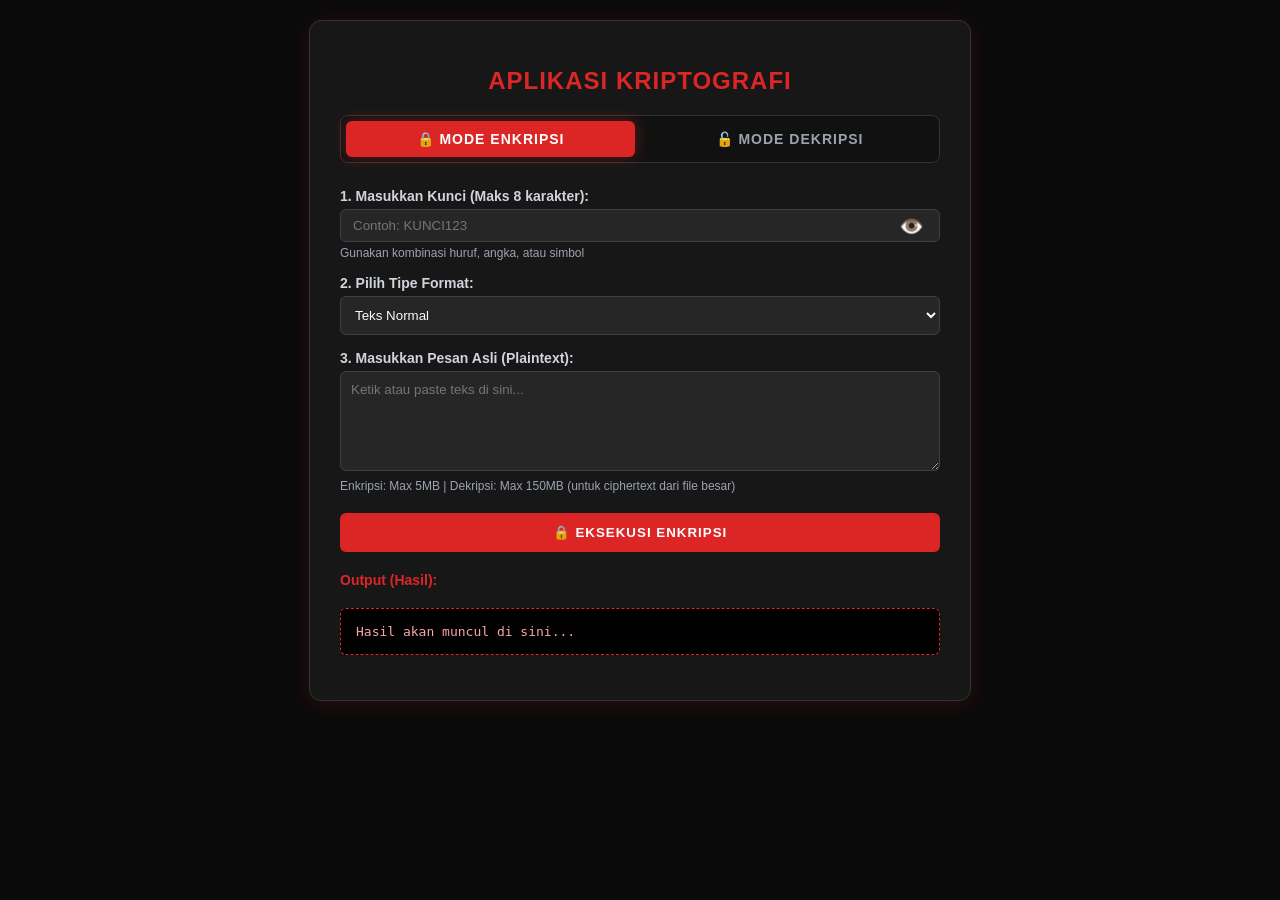
<file: index.html>
<!DOCTYPE html>
<html lang="id">
<head>
    <meta charset="UTF-8">
    <meta name="viewport" content="width=device-width, initial-scale=1.0">
    <title>Aplikasi Kriptografi</title>
    <link rel="stylesheet" href="style.css">
</head>
<body>

<div class="container">
    <h1>Aplikasi Kriptografi</h1>
    <p class="subtitle"></p>

    <div class="tabs" role="tablist" aria-label="Mode operasi enkripsi atau dekripsi">
        <button id="tabEncrypt" class="tab-btn active" role="tab" aria-selected="true" aria-controls="encrypt-content" onclick="switchMode('encrypt')">🔒 MODE ENKRIPSI</button>
        <button id="tabDecrypt" class="tab-btn" role="tab" aria-selected="false" aria-controls="decrypt-content" onclick="switchMode('decrypt')">🔓 MODE DEKRIPSI</button>
    </div>

    <div class="form-group">
        <label for="secretKey">1. Masukkan Kunci (Maks 8 karakter):</label>
        <!-- FITUR 1: Password toggle container -->
        <div class="password-group">
            <input type="password" id="secretKey" placeholder="Contoh: KUNCI123" maxlength="8" aria-label="Masukkan kunci enkripsi maksimal 8 karakter" aria-describedby="keyHelp" autocomplete="off">
            <button type="button" id="togglePasswordBtn" class="password-toggle-btn" aria-label="Tampilkan atau sembunyikan kunci" role="button" aria-pressed="false" title="Tampilkan kunci">👁️</button>
        </div>
        <small id="keyHelp" style="color: #9ca3af; font-size: 12px; display: block; margin-top: 4px;">Gunakan kombinasi huruf, angka, atau simbol</small>
    </div>

    <div class="form-group">
        <label for="inputType">2. Pilih Tipe Format:</label>
        <select id="inputType" onchange="toggleInput()" aria-label="Pilih format input: Teks Normal, File Gambar, atau File Teks">
            <option value="text">Teks Normal</option>
            <option value="image" id="optionImage">File Gambar (.png / .jpg)</option>
            <option value="txt">File Teks (.txt)</option>
        </select>
    </div>

    <div class="form-group" id="fileInputGroup" style="display: none;">
        <label for="inputFile" id="fileInputLabel">3. Unggah File Gambar:</label>
        <input type="file" id="inputFile" accept="image/*" style="padding: 6px;" aria-label="Unggah file gambar untuk dienkripsi" aria-describedby="fileHelp">
        <small id="fileHelp" style="color: #9ca3af; font-size: 12px; display: block; margin-top: 4px;">Maksimal 50MB. Format: PNG, JPG, JPEG, GIF, WebP</small>
        <img id="imagePreview" alt="Preview gambar yang dipilih">
    </div>

    <div class="form-group" id="txtFileInputGroup" style="display: none;">
        <label for="inputTxtFile" id="txtFileInputLabel">3. Unggah File Teks (.txt):</label>
        <input type="file" id="inputTxtFile" accept=".txt,text/plain" style="padding: 6px;" aria-label="Unggah file teks untuk dienkripsi atau dekripsi" aria-describedby="txtFileHelp">
        <small id="txtFileHelp" style="color: #9ca3af; font-size: 12px; display: block; margin-top: 4px;">Maksimal 10MB</small>
        <div id="txtFilePreview" style="margin-top: 10px; padding: 10px; background: var(--surface); border-radius: 4px; display: none; max-height: 200px; overflow-y: auto; color: var(--text); white-space: pre-wrap; word-break: break-all; font-size: 12px;" role="region" aria-label="Preview konten file teks"></div>
    </div>

    <div class="form-group" id="textInputGroup">
        <label for="inputText" id="textInputLabel">3. Masukkan Pesan:</label>
        <textarea id="inputText" placeholder="Ketik atau paste teks di sini..." autocomplete="off" aria-describedby="textHelp" aria-label="Masukkan atau paste pesan untuk dienkripsi/dekripsi"></textarea>
        <small id="textHelp" style="color: #9ca3af; font-size: 12px; display: block; margin-top: 4px;">Enkripsi: Max 5MB | Dekripsi: Max 150MB (untuk ciphertext dari file besar)</small>
    </div>

    <div class="btn-group">
        <button id="btnEncrypt" class="btn-encrypt" onclick="processData('encrypt')">🔒 EKSEKUSI ENKRIPSI</button>
        <button id="btnDecrypt" class="btn-decrypt" onclick="processData('decrypt')" style="display: none;">🔓 EKSEKUSI DEKRIPSI</button>
    </div>

    <label style="margin-top: 20px; color: var(--primary);">Output (Hasil):</label>
    <div id="outputArea" role="region" aria-label="Hasil enkripsi atau dekripsi" aria-live="polite" aria-atomic="true" tabindex="0">Hasil akan muncul di sini...</div>
    <img id="outputImage" style="max-width: 100%; margin-top: 10px; border-radius: 6px; display: none; border: 1px solid var(--primary);" alt="Gambar hasil dekripsi" tabindex="0">
    
    <!-- C3: Image metadata info -->
    <div id="imagePreviewInfo" style="display: none; font-size: 12px; color: #9ca3af; margin-top: 8px;" role="status" aria-live="polite"></div>
    
    <!-- FITUR 2: Decryption metadata display -->
    <div id="decryptionMetadataArea" class="metadata-info" style="display: none; font-size: 12px; color: #9ca3af; margin-top: 8px;" role="status" aria-live="polite" aria-label="Metadata hasil dekripsi"></div>
    
    <!-- Notifikasi inline untuk copy success -->
    <div id="copyNotification" style="display: none; margin-top: 10px; padding: 12px; background-color: #10b981; color: white; border-radius: 6px; text-align: center; font-size: 14px; font-weight: bold;" role="status" aria-live="assertive" aria-atomic="true">
        ✅ Output berhasil dicopy ke clipboard!
    </div>
    
    <div class="btn-group" style="margin-top: 15px;">
        <button id="btnCopy" class="btn-encrypt" onclick="copyOutput()" style="display: none; flex: 1;">📋 COPY OUTPUT</button>
        <button id="btnDownload" class="btn-encrypt" onclick="downloadOutput()" style="display: none; flex: 1;">📥 DOWNLOAD OUTPUT</button>
    </div>
</div>

<script src="script.js"></script>

</body>
</html>
</file>
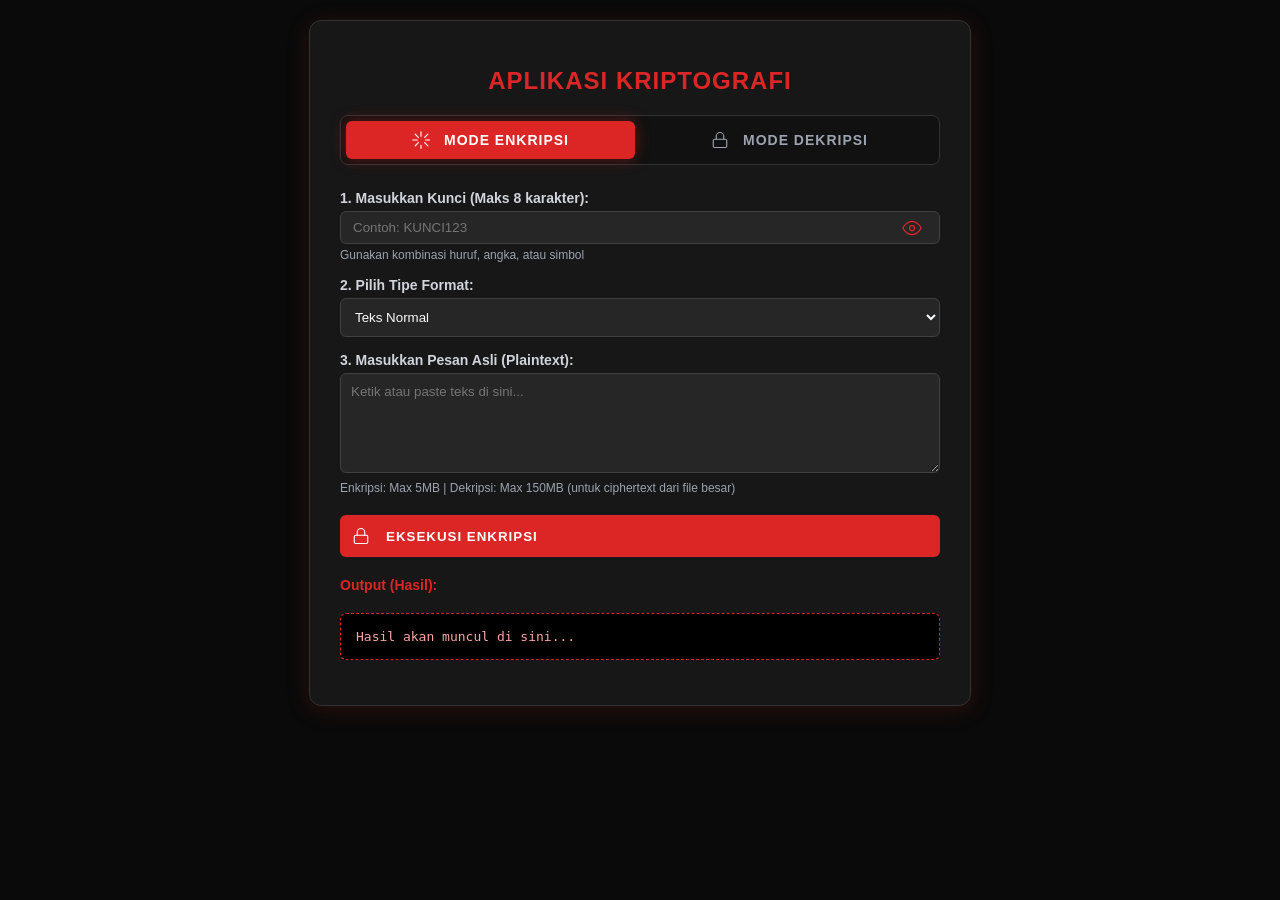
<file: Aplikasi Penyandian Data/index.html>
<!DOCTYPE html>
<html lang="id">
<head>
    <meta charset="UTF-8">
    <meta name="viewport" content="width=device-width, initial-scale=1.0">
    <title>Aplikasi Kriptografi</title>
    <link rel="stylesheet" href="style.css">
</head>
<body>

<div class="container">
    <h1>Aplikasi Kriptografi</h1>
    <p class="subtitle"></p>

    <div class="tabs" role="tablist" aria-label="Mode operasi enkripsi atau dekripsi">
        <button id="tabEncrypt" class="tab-btn active" role="tab" aria-selected="true" aria-controls="encrypt-content" onclick="switchMode('encrypt')">
            <svg viewBox="0 0 24 24" width="18" height="18" fill="none" stroke="currentColor" stroke-width="1.5" stroke-linecap="round" stroke-linejoin="round" style="display: inline-block; margin-right: 8px; vertical-align: middle;">
                <path d="M12 1v6m0 12v4M4.22 4.22l4.24 4.24m8.48 0l4.24-4.24M1 12h6m11 0h6M4.22 19.78l4.24-4.24m8.48 0l4.24 4.24"></path>
            </svg>
            MODE ENKRIPSI
        </button>
        <button id="tabDecrypt" class="tab-btn" role="tab" aria-selected="false" aria-controls="decrypt-content" onclick="switchMode('decrypt')">
            <svg viewBox="0 0 24 24" width="18" height="18" fill="none" stroke="currentColor" stroke-width="1.5" stroke-linecap="round" stroke-linejoin="round" style="display: inline-block; margin-right: 8px; vertical-align: middle;">
                <rect x="3" y="11" width="18" height="11" rx="2" ry="2"></rect>
                <path d="M7 11V7a5 5 0 0 1 10 0v4"></path>
            </svg>
            MODE DEKRIPSI
        </button>
    </div>

    <div class="form-group">
        <label for="secretKey">1. Masukkan Kunci (Maks 8 karakter):</label>
        <!-- FITUR 1: Container untuk password toggle (tombol tampilkan/sembunyikan kunci) -->
        <div class="password-group">
            <input type="password" id="secretKey" placeholder="Contoh: KUNCI123" maxlength="8" aria-label="Masukkan kunci enkripsi maksimal 8 karakter" aria-describedby="keyHelp" autocomplete="off">
            <button type="button" id="togglePasswordBtn" class="password-toggle-btn" aria-label="Tampilkan atau sembunyikan kunci" role="button" aria-pressed="false" title="Tampilkan kunci">
                <!-- Eye Open SVG -->
                <svg class="eye-icon eye-open" viewBox="0 0 24 24" width="20" height="20" fill="none" stroke="currentColor" stroke-width="1.5" stroke-linecap="round" stroke-linejoin="round">
                    <path d="M1 12s4-8 11-8 11 8 11 8-4 8-11 8-11-8-11-8z"></path>
                    <circle cx="12" cy="12" r="3"></circle>
                </svg>
                <!-- Eye Slash SVG (Hidden) -->
                <svg class="eye-icon eye-closed" viewBox="0 0 24 24" width="20" height="20" fill="none" stroke="currentColor" stroke-width="1.5" stroke-linecap="round" stroke-linejoin="round" style="display: none;">
                    <path d="M17.94 17.94A10.07 10.07 0 0 1 12 20c-7 0-11-8-11-8a18.45 18.45 0 0 1 5.06-5.94M9.9 4.24A9.12 9.12 0 0 1 12 4c7 0 11 8 11 8a18.5 18.5 0 0 1-2.16 3.19m-6.72-1.07a3 3 0 1 1-4.24-4.24"></path>
                    <line x1="1" y1="1" x2="23" y2="23"></line>
                </svg>
            </button>
        </div>
        <small id="keyHelp" style="color: #9ca3af; font-size: 12px; display: block; margin-top: 4px;">Gunakan kombinasi huruf, angka, atau simbol</small>
    </div>

    <div class="form-group">
        <label for="inputType">2. Pilih Tipe Format:</label>
        <select id="inputType" onchange="toggleInput()" aria-label="Pilih format input: Teks Normal, File Gambar, atau File Teks">
            <option value="text">Teks Normal</option>
            <option value="image" id="optionImage">File Gambar (.png / .jpg)</option>
            <option value="txt">File Teks (.txt)</option>
        </select>
    </div>

    <div class="form-group" id="fileInputGroup" style="display: none;">
        <label for="inputFile" id="fileInputLabel">3. Unggah File Gambar:</label>
        <input type="file" id="inputFile" accept="image/*" style="padding: 6px;" aria-label="Unggah file gambar untuk dienkripsi" aria-describedby="fileHelp">
        <small id="fileHelp" style="color: #9ca3af; font-size: 12px; display: block; margin-top: 4px;">Maksimal 50MB. Format: PNG, JPG, JPEG, GIF, WebP</small>
        <img id="imagePreview" alt="Preview gambar yang dipilih">
    </div>

    <div class="form-group" id="txtFileInputGroup" style="display: none;">
        <label for="inputTxtFile" id="txtFileInputLabel">3. Unggah File Teks (.txt):</label>
        <input type="file" id="inputTxtFile" accept=".txt,text/plain" style="padding: 6px;" aria-label="Unggah file teks untuk dienkripsi atau dekripsi" aria-describedby="txtFileHelp">
        <small id="txtFileHelp" style="color: #9ca3af; font-size: 12px; display: block; margin-top: 4px;">Maksimal 10MB</small>
        <div id="txtFilePreview" style="margin-top: 10px; padding: 10px; background: var(--surface); border-radius: 4px; display: none; max-height: 200px; overflow-y: auto; color: var(--text); white-space: pre-wrap; word-break: break-all; font-size: 12px;" role="region" aria-label="Preview konten file teks"></div>
    </div>

    <div class="form-group" id="textInputGroup">
        <label for="inputText" id="textInputLabel">3. Masukkan Pesan:</label>
        <textarea id="inputText" placeholder="Ketik atau paste teks di sini..." autocomplete="off" aria-describedby="textHelp" aria-label="Masukkan atau paste pesan untuk dienkripsi/dekripsi"></textarea>
        <small id="textHelp" style="color: #9ca3af; font-size: 12px; display: block; margin-top: 4px;">Enkripsi: Max 5MB | Dekripsi: Max 150MB (untuk ciphertext dari file besar)</small>
    </div>

    <div class="btn-group">
        <button id="btnEncrypt" class="btn-encrypt" onclick="processData('encrypt')">
            <span class="btn-content">
                <svg class="lock-icon" viewBox="0 0 24 24" width="18" height="18" fill="none" stroke="currentColor" stroke-width="1.5" stroke-linecap="round" stroke-linejoin="round" style="display: inline-block; margin-right: 8px; vertical-align: middle;">
                    <rect x="3" y="11" width="18" height="11" rx="2" ry="2"></rect>
                    <path d="M7 11V7a5 5 0 0 1 10 0v4"></path>
                </svg>
                <span class="btn-text">EKSEKUSI ENKRIPSI</span>
            </span>
            <svg class="spinner-icon" viewBox="0 0 24 24" width="18" height="18" fill="none" stroke="currentColor" stroke-width="1.5" stroke-linecap="round" style="display: none; margin-left: 8px; vertical-align: middle;">
                <circle cx="12" cy="12" r="9"></circle>
            </svg>
        </button>
        <button id="btnDecrypt" class="btn-decrypt" onclick="processData('decrypt')" style="display: none;">
            <span class="btn-content">
                <svg class="unlock-icon" viewBox="0 0 24 24" width="18" height="18" fill="none" stroke="currentColor" stroke-width="1.5" stroke-linecap="round" stroke-linejoin="round" style="display: inline-block; margin-right: 8px; vertical-align: middle;">
                    <rect x="5" y="11" width="14" height="10" rx="2" ry="2"></rect>
                    <path d="M7 11V8A3 3 0 0 1 13 5h1a4 4 0 0 1 4 4v4"></path>
                </svg>
                <span class="btn-text">EKSEKUSI DEKRIPSI</span>
            </span>
            <svg class="spinner-icon" viewBox="0 0 24 24" width="18" height="18" fill="none" stroke="currentColor" stroke-width="1.5" stroke-linecap="round" style="display: none; margin-left: 8px; vertical-align: middle;">
                <circle cx="12" cy="12" r="9"></circle>
            </svg>
        </button>
    </div>

    <label style="margin-top: 20px; color: var(--primary);">Output (Hasil):</label>
    <div id="outputArea" role="region" aria-label="Hasil enkripsi atau dekripsi" aria-live="polite" aria-atomic="true" tabindex="0">Hasil akan muncul di sini...</div>
    <img id="outputImage" style="max-width: 100%; margin-top: 10px; border-radius: 6px; display: none; border: 1px solid var(--primary);" alt="Gambar hasil dekripsi" tabindex="0">
    
    <!-- Tempat menampilkan informasi gambar yang di-upload: nama file, ukuran, dimensi, format -->
    <div id="imagePreviewInfo" style="display: none; font-size: 12px; color: #9ca3af; margin-top: 8px;" role="status" aria-live="polite"></div>
    
    <!-- FITUR 2: Menampilkan info hasil dekripsi seperti ukuran original data, hash integrity check, tipe file -->
    <div id="decryptionMetadataArea" class="metadata-info" style="display: none; font-size: 12px; color: #9ca3af; margin-top: 8px;" role="status" aria-live="polite" aria-label="Metadata hasil dekripsi"></div>
    
    <!-- Notifikasi inline untuk copy success -->
    <div id="copyNotification" style="display: none; margin-top: 10px; padding: 12px; background-color: #10b981; color: white; border-radius: 6px; text-align: center; font-size: 14px; font-weight: bold;" role="status" aria-live="assertive" aria-atomic="true">
        <svg viewBox="0 0 24 24" width="16" height="16" fill="none" stroke="currentColor" stroke-width="2" stroke-linecap="round" stroke-linejoin="round" style="display: inline-block; margin-right: 6px; vertical-align: middle;"><polyline points="20 6 9 17 4 12"></polyline></svg>Output berhasil dicopy ke clipboard!
    </div>
    
    <div class="btn-group" style="margin-top: 15px;">
        <button id="btnCopy" class="btn-encrypt" onclick="copyOutput()" style="display: none; flex: 1;"><svg viewBox="0 0 24 24" width="16" height="16" fill="none" stroke="currentColor" stroke-width="1.5" stroke-linecap="round" stroke-linejoin="round" style="display: inline-block; margin-right: 6px; vertical-align: middle;"><rect x="9" y="2" width="13" height="20" rx="2" ry="2"></rect><path d="M5 13H4a2 2 0 0 0-2 2v6a2 2 0 0 0 2 2h12a2 2 0 0 0 2-2v-6a2 2 0 0 0-2-2h-1"></path></svg>COPY OUTPUT</button>
        <button id="btnDownload" class="btn-encrypt" onclick="downloadOutput()" style="display: none; flex: 1;"><svg viewBox="0 0 24 24" width="16" height="16" fill="none" stroke="currentColor" stroke-width="1.5" stroke-linecap="round" stroke-linejoin="round" style="display: inline-block; margin-right: 6px; vertical-align: middle;"><path d="M21 15v4a2 2 0 0 1-2 2H5a2 2 0 0 1-2-2v-4"></path><polyline points="7 10 12 15 17 10"></polyline><line x1="12" y1="15" x2="12" y2="3"></line></svg>DOWNLOAD OUTPUT</button>
    </div>
</div>

<script src="script.js"></script>

</body>
</html>
</file>
<file: style.css>
/* Tema merah gelap - vibe cybersecurity */
:root {
    --primary: #dc2626;
    --bg: #0a0a0a;
    --surface: #171717;
    --text: #f9fafb;
    --input-bg: #262626;
    --input-border: #404040;
    /* K4: Animation duration configurable */
    --animation-duration: 2.5s;
    --notification-duration: 2500ms;
}

body {
    font-family: 'Segoe UI', Tahoma, Geneva, Verdana, sans-serif;
    background-color: var(--bg);
    color: var(--text);
    margin: 0;
    padding: 20px;
    display: flex;
    justify-content: center;
}

.container {
    background: var(--surface);
    padding: 30px;
    border-radius: 12px;
    box-shadow: 0 4px 25px rgba(220, 38, 38, 0.15);
    width: 100%;
    max-width: 600px;
    border: 1px solid #333;
}

h1 {
    font-size: 24px;
    text-align: center;
    color: var(--primary);
    margin-bottom: 5px;
    text-transform: uppercase;
    letter-spacing: 1px;
}

p.subtitle {
    text-align: center;
    font-size: 14px;
    color: #9ca3af;
    margin-bottom: 20px;
}

.form-group {
    margin-bottom: 15px;
}

label {
    display: block;
    font-weight: bold;
    margin-bottom: 5px;
    font-size: 14px;
    color: #d1d5db;
}

input,
textarea,
select {
    width: 100%;
    padding: 10px;
    background-color: var(--input-bg);
    color: var(--text);
    border: 1px solid var(--input-border);
    border-radius: 6px;
    font-family: inherit;
    box-sizing: border-box;
    transition: 0.3s;
}

input:focus,
textarea:focus,
select:focus {
    outline: none;
    border-color: var(--primary);
    box-shadow: 0 0 0 2px rgba(220, 38, 38, 0.25);
}

textarea {
    height: 100px;
    resize: vertical;
}

/* FITUR 1: Password toggle input group */
.password-group {
    position: relative;
}

.password-group input {
    padding-right: 50px; /* Reservasi ruang untuk button mata */
    width: 100%;
    padding: 8px 12px;
}

.password-toggle-btn {
    position: absolute;
    right: 8px;
    top: 50%;
    transform: translateY(-50%);
    background: transparent;
    border: none;
    cursor: pointer;
    color: var(--primary);
    font-size: 20px;
    padding: 4px 8px;
    display: flex;
    align-items: center;
    justify-content: center;
    transition: opacity 0.2s ease, color 0.2s ease;
    min-width: auto;
    height: 40px;
    width: 40px;
    z-index: 10;
    line-height: 1;
}

.password-toggle-btn:hover {
    opacity: 0.7;
}

.password-toggle-btn:active {
    opacity: 0.5;
}

.password-toggle-btn:focus {
    outline: none;
    box-shadow: 0 0 0 2px rgba(220, 38, 38, 0.25);
    border-radius: 4px;
}

/* FITUR 2: Metadata info styling */
.metadata-info {
    font-size: 12px;
    color: #9ca3af;
    margin-top: 8px;
    padding: 8px;
    background: rgba(31, 41, 55, 0.5);
    border-radius: 4px;
    border-left: 2px solid var(--primary);
    min-height: 20px; /* MIN2: Ensure consistent height */
    word-break: break-word; /* MIN2: Better text wrapping */
}

.btn-group {
    display: flex;
    gap: 10px;
    margin-top: 20px;
}

button {
    flex: 1;
    padding: 12px;
    border: none;
    border-radius: 6px;
    font-weight: bold;
    cursor: pointer;
    color: white;
    transition: 0.3s;
    text-transform: uppercase;
    letter-spacing: 1px;
}

/* C4: Disabled state styling */
button:disabled {
    opacity: 0.6;
    cursor: not-allowed;
    box-shadow: none;
    animation: none; /* Stop loading animation */
}

button:disabled:hover {
    background-color: inherit;
    box-shadow: none;
    transform: none;
}

/* M8: Loading state untuk file input */
#fileInputGroup.loading,
#txtFileInputGroup.loading {
    opacity: 0.8;
    pointer-events: none;
}

/* C4: Loading animation untuk processing state */
@keyframes pulse {
    0%, 100% { opacity: 1; }
    50% { opacity: 0.7; }
}

button.loading,
button.loading:hover {
    animation: pulse 1.5s ease-in-out infinite;
    cursor: wait;
}

.btn-encrypt {
    background-color: var(--primary);
}

.btn-encrypt:hover {
    background-color: #991b1b;
    box-shadow: 0 0 10px rgba(220, 38, 38, 0.5);
}

.btn-encrypt:disabled,
.btn-encrypt.loading {
    background-color: var(--primary);
}

.btn-decrypt {
    background-color: #1f2937;
    border: 1px solid var(--primary);
}

.btn-decrypt:hover {
    background-color: var(--primary);
    box-shadow: 0 0 10px rgba(220, 38, 38, 0.5);
}

/* C2: Custom scrollbar untuk outputArea */
#outputArea::-webkit-scrollbar {
    width: 8px;
}

#outputArea::-webkit-scrollbar-track {
    background: #1a1a1a;
    border-radius: 4px;
}

#outputArea::-webkit-scrollbar-thumb {
    background: var(--primary);
    border-radius: 4px;
    opacity: 0.6;
}

#outputArea::-webkit-scrollbar-thumb:hover {
    background: #991b1b;
    opacity: 0.8;
}

/* Firefox scrollbar */
#outputArea {
    scrollbar-color: var(--primary) #1a1a1a;
    scrollbar-width: thin;
}

#outputArea {
    margin-top: 20px;
    padding: 15px;
    background: #000000;
    border: 1px dashed var(--primary);
    border-radius: 6px;
    word-break: break-all;
    font-family: monospace;
    font-size: 13px;
    color: #fca5a5;
    max-height: 200px;
    overflow-y: auto;
}

#imagePreview {
    max-width: 100%;
    margin-top: 10px;
    border-radius: 6px;
    display: none;
    border: 1px solid var(--input-border);
}

/* C2: Custom scrollbar untuk txtFilePreview */
#txtFilePreview::-webkit-scrollbar {
    width: 8px;
}

#txtFilePreview::-webkit-scrollbar-track {
    background: var(--input-bg);
    border-radius: 4px;
}

#txtFilePreview::-webkit-scrollbar-thumb {
    background: var(--primary);
    border-radius: 4px;
    opacity: 0.6;
}

#txtFilePreview::-webkit-scrollbar-thumb:hover {
    background: #991b1b;
    opacity: 0.8;
}

#txtFilePreview {
    scrollbar-color: var(--primary) var(--input-bg);
    scrollbar-width: thin;
}

/* Styling tab menu */
.tabs {
    display: flex;
    gap: 10px;
    margin-bottom: 25px;
    background: #111;
    padding: 5px;
    border-radius: 8px;
    border: 1px solid #333;
}

.tab-btn {
    flex: 1;
    background: transparent;
    color: #9ca3af;
    border: none;
    padding: 10px;
    font-size: 14px;
    border-radius: 6px;
    box-shadow: none;
}

.tab-btn:hover {
    color: white;
    background: #262626;
}

.tab-btn.active {
    background: var(--primary);
    color: white;
    font-weight: bold;
    box-shadow: 0 0 15px rgba(220, 38, 38, 0.4);
}

/* C4: Tab button disabled state */
.tab-btn:disabled {
    opacity: 0.5;
    cursor: not-allowed;
}

/* Animasi untuk notifikasi copy */
@keyframes fadeInOut {
    0% {
        opacity: 0;
        transform: translateY(-10px);
    }
    10% {
        opacity: 1;
        transform: translateY(0);
    }
    90% {
        opacity: 1;
        transform: translateY(0);
    }
    100% {
        opacity: 0;
        transform: translateY(-10px);
    }
}
</file>
<file: Aplikasi Penyandian Data/style.css>
/* Konsol warna cybersecurity: merah gelap sebagai primary theme dengan latar belakang sangat dark */
:root {
    --primary: #dc2626;  /* Warna merah tema keamanan */
    --bg: #0a0a0a;      /* Latar belakang aplikasi - hampir hitam total */
    --surface: #171717;  /* Warna surface untuk card/container */
    --text: #f9fafb;     /* Warna teks utama - putih terang */
    --input-bg: #262626; /* Latar belakang input field */
    --input-border: #404040;  /* Border input fields */
    /* Durasi animasi bisa disesuaikan untuk semua elemen yang animated */
    --animation-duration: 2.5s;
    --notification-duration: 2500ms;
}

body {
    font-family: 'Segoe UI', Tahoma, Geneva, Verdana, sans-serif;
    background-color: var(--bg);
    color: var(--text);
    margin: 0;
    padding: 20px;
    display: flex;
    justify-content: center;
}

.container {
    background: var(--surface);
    padding: 30px;
    border-radius: 12px;
    box-shadow: 0 4px 25px rgba(220, 38, 38, 0.15);
    width: 100%;
    max-width: 600px;
    border: 1px solid #333;
}

h1 {
    font-size: 24px;
    text-align: center;
    color: var(--primary);
    margin-bottom: 5px;
    text-transform: uppercase;
    letter-spacing: 1px;
}

p.subtitle {
    text-align: center;
    font-size: 14px;
    color: #9ca3af;
    margin-bottom: 20px;
}

.form-group {
    margin-bottom: 15px;
}

label {
    display: block;
    font-weight: bold;
    margin-bottom: 5px;
    font-size: 14px;
    color: #d1d5db;
}

input,
textarea,
select {
    width: 100%;
    padding: 10px;
    background-color: var(--input-bg);
    color: var(--text);
    border: 1px solid var(--input-border);
    border-radius: 6px;
    font-family: inherit;
    box-sizing: border-box;
    transition: 0.3s;
}

input:focus,
textarea:focus,
select:focus {
    outline: none;
    border-color: var(--primary);
    box-shadow: 0 0 0 2px rgba(220, 38, 38, 0.25);
}

textarea {
    height: 100px;
    resize: vertical;
}

/* Container untuk input password dengan toggle button mata pada sisi kanan */
.password-group {
    position: relative;
}

/* Input field dikasih padding kanan buat space button toggle (mata) */
.password-group input {
    width: 100%;
    padding: 8px 12px;
}

.password-toggle-btn {
    position: absolute;
    right: 8px;
    top: 50%;
    transform: translateY(-50%);
    background: transparent;
    border: none;
    cursor: pointer;
    color: var(--primary);
    padding: 4px 8px;
    display: flex;
    align-items: center;
    justify-content: center;
    transition: opacity 0.2s ease, color 0.2s ease;
    min-width: auto;
    height: 40px;
    width: 40px;
    z-index: 10;
    line-height: 1;
}

.password-toggle-btn:hover {
    opacity: 0.7;
}

.password-toggle-btn:active {
    opacity: 0.5;
}

.password-toggle-btn:focus {
    outline: none;
}

.password-toggle-btn svg {
    width: 20px;
    height: 20px;
    transition: display 0.2s ease;
}

/* FITUR 2: Metadata info styling */
.metadata-info {
    font-size: 12px;
    color: #9ca3af;
    margin-top: 8px;
    padding: 8px;
    background: rgba(31, 41, 55, 0.5);
    border-radius: 4px;
    border-left: 2px solid var(--primary);
    min-height: 20px; /* MIN2: Ensure consistent height */
    word-break: break-word; /* MIN2: Better text wrapping */
}

.btn-group {
    display: flex;
    gap: 10px;
    margin-top: 20px;
}

button {
    flex: 1;
    padding: 12px;
    border: none;
    border-radius: 6px;
    font-weight: bold;
    cursor: pointer;
    color: white;
    transition: 0.3s;
    text-transform: uppercase;
    letter-spacing: 1px;
    display: flex;
    align-items: center;
    justify-content: center;
    gap: 8px;
}

button .btn-content {
    display: flex;
    align-items: center;
    gap: 8px;
}

button svg {
    flex-shrink: 0;
}

button.loading .lock-icon,
button.loading .unlock-icon {
    display: none !important;
}

button.loading .spinner-icon {
    display: inline-block !important;
    animation: spin 1s linear infinite;
}

@keyframes spin {
    from {
        transform: rotate(0deg);
    }
    to {
        transform: rotate(360deg);
    }
}

/* C4: Disabled state styling */
button:disabled {
    opacity: 0.6;
    cursor: not-allowed;
    box-shadow: none;
    animation: none; /* Stop loading animation */
}

button:disabled:hover {
    background-color: inherit;
    box-shadow: none;
    transform: none;
}

/* M8: Loading state untuk file input */
#fileInputGroup.loading,
#txtFileInputGroup.loading {
    opacity: 0.8;
    pointer-events: none;
}

/* C4: Loading animation untuk processing state */
@keyframes pulse {
    0%, 100% { opacity: 1; }
    50% { opacity: 0.7; }
}

button.loading,
button.loading:hover {
    animation: pulse 1.5s ease-in-out infinite;
    cursor: wait;
}

.btn-encrypt {
    background-color: var(--primary);
}

.btn-encrypt:hover {
    background-color: #991b1b;
    box-shadow: 0 0 10px rgba(220, 38, 38, 0.5);
}

.btn-encrypt:disabled,
.btn-encrypt.loading {
    background-color: var(--primary);
}

.btn-decrypt {
    background-color: #1f2937;
    border: 1px solid var(--primary);
}

.btn-decrypt:hover {
    background-color: var(--primary);
    box-shadow: 0 0 10px rgba(220, 38, 38, 0.5);
}

/* C2: Custom scrollbar untuk outputArea */
#outputArea::-webkit-scrollbar {
    width: 8px;
}

#outputArea::-webkit-scrollbar-track {
    background: #1a1a1a;
    border-radius: 4px;
}

#outputArea::-webkit-scrollbar-thumb {
    background: var(--primary);
    border-radius: 4px;
    opacity: 0.6;
}

#outputArea::-webkit-scrollbar-thumb:hover {
    background: #991b1b;
    opacity: 0.8;
}

/* Firefox scrollbar */
#outputArea {
    scrollbar-color: var(--primary) #1a1a1a;
    scrollbar-width: thin;
}

#outputArea {
    margin-top: 20px;
    padding: 15px;
    background: #000000;
    border: 1px dashed var(--primary);
    border-radius: 6px;
    word-break: break-all;
    font-family: monospace;
    font-size: 13px;
    color: #fca5a5;
    max-height: 200px;
    overflow-y: auto;
}

#imagePreview {
    max-width: 100%;
    margin-top: 10px;
    border-radius: 6px;
    display: none;
    border: 1px solid var(--input-border);
}

/* C2: Custom scrollbar untuk txtFilePreview */
#txtFilePreview::-webkit-scrollbar {
    width: 8px;
}

#txtFilePreview::-webkit-scrollbar-track {
    background: var(--input-bg);
    border-radius: 4px;
}

#txtFilePreview::-webkit-scrollbar-thumb {
    background: var(--primary);
    border-radius: 4px;
    opacity: 0.6;
}

#txtFilePreview::-webkit-scrollbar-thumb:hover {
    background: #991b1b;
    opacity: 0.8;
}

#txtFilePreview {
    scrollbar-color: var(--primary) var(--input-bg);
    scrollbar-width: thin;
}

/* Styling tab menu */
.tabs {
    display: flex;
    gap: 10px;
    margin-bottom: 25px;
    background: #111;
    padding: 5px;
    border-radius: 8px;
    border: 1px solid #333;
}

/* Tab buttons with SVG icons */
.tab-btn {
    flex: 1;
    background: transparent;
    color: #9ca3af;
    border: none;
    padding: 10px;
    font-size: 14px;
    border-radius: 6px;
    box-shadow: none;
    display: flex;
    align-items: center;
    justify-content: center;
    gap: 6px;
    transition: all 0.3s ease;
}

.tab-btn svg {
    stroke: currentColor;
    flex-shrink: 0;
}

.tab-btn:hover {
    color: white;
    background: #262626;
}

.tab-btn.active {
    background: var(--primary);
    color: white;
    font-weight: bold;
    box-shadow: 0 0 15px rgba(220, 38, 38, 0.4);
}

/* C4: Tab button disabled state */
.tab-btn:disabled {
    opacity: 0.5;
    cursor: not-allowed;
}

/* Animasi untuk notifikasi copy */
@keyframes fadeInOut {
    0% {
        opacity: 0;
        transform: translateY(-10px);
    }
    10% {
        opacity: 1;
        transform: translateY(0);
    }
    90% {
        opacity: 1;
        transform: translateY(0);
    }
    100% {
        opacity: 0;
        transform: translateY(-10px);
    }
}
</file>
